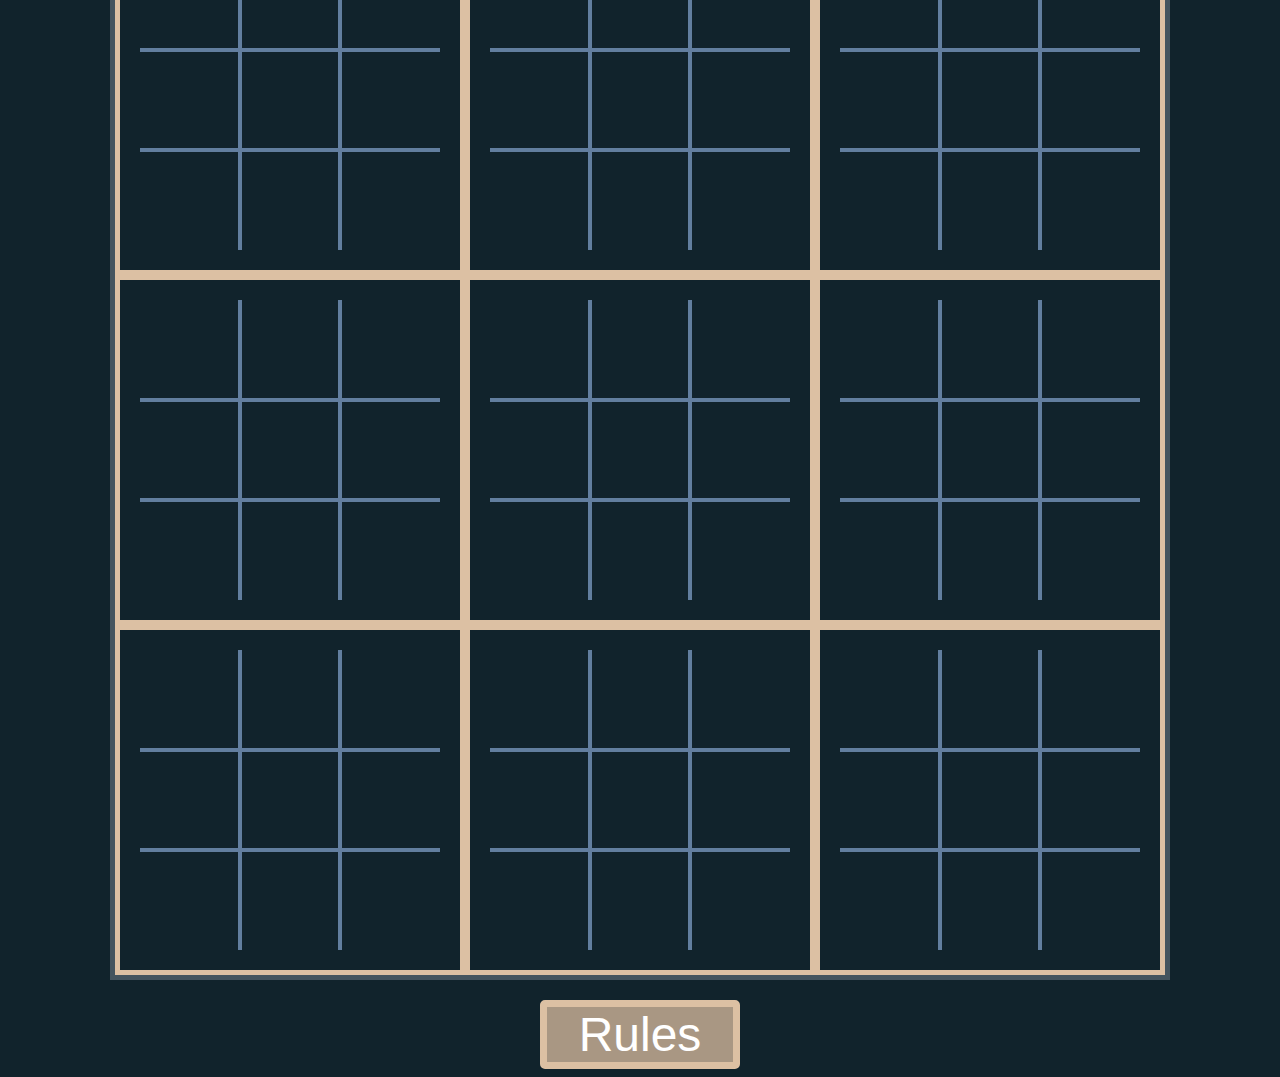
<file: index.html>
<!DOCTYPE html>
<html lang="en">
<head>
    <meta charset="UTF-8">
    <meta http-equiv="X-UA-Compatible" content="IE=edge">
    <meta name="viewport" content="width=device-width, initial-scale=1.0">
    <title>Super Tic Tac Toe</title>
    <link rel="stylesheet" href="style.css">
</head>
<body>
    <div class="turn">X's turn</div>
    <main>
        <div class="game-a1 game">
            <ul>
                <li><div class="game-a1-box-a1 box box-a1 game-a1-box"></div></li>
                <li><div class="game-a1-box-b1 box box-b1 game-a1-box"></div></li>
                <li><div class="game-a1-box-c1 box box-c1 game-a1-box"></div></li>
            </ul>
            <ul>
                <li><div class="game-a1-box-a2 box box-a2 game-a1-box"></div></li>
                <li><div class="game-a1-box-b2 box box-b2 game-a1-box"></div></li>
                <li><div class="game-a1-box-c2 box box-c2 game-a1-box"></div></li>
            </ul>
            <ul>
                <li><div class="game-a1-box-a3 box box-a3 game-a1-box"></div></li>
                <li><div class="game-a1-box-b3 box box-b3 game-a1-box"></div></li>
                <li><div class="game-a1-box-c3 box box-c3 game-a1-box"></div></li>
            </ul>
            <div class="stripes">
                <div class="stripe stripe-h stripe-a1-a1a3 stripe-a1a3"></div>
                <div class="stripe stripe-h stripe-a1-b1b3 stripe-b1b3"></div>
                <div class="stripe stripe-h stripe-a1-c1c3 stripe-c1c3"></div>
                <div class="stripe stripe-v stripe-a1-a1c1 stripe-a1c1"></div>
                <div class="stripe stripe-v stripe-a1-a2c2 stripe-a2c2"></div>
                <div class="stripe stripe-v stripe-a1-a3c3 stripe-a3c3"></div>
                <div class="stripe stripe-dm stripe-a1-a1c3 stripe-a1c3"></div>
                <div class="stripe stripe-dp stripe-a1-a3c1 stripe-a3c1"></div>
            </div>
            <div class="cover cover-a1"></div>
        </div>
        <div class="game-a2 game">
            <ul>
                <li><div class="game-a2-box-a1 box box-a1 game-a2-box"></div></li>
                <li><div class="game-a2-box-b1 box box-b1 game-a2-box"></div></li>
                <li><div class="game-a2-box-c1 box box-c1 game-a2-box"></div></li>
            </ul>
            <ul>
                <li><div class="game-a2-box-a2 box box-a2 game-a2-box"></div></li>
                <li><div class="game-a2-box-b2 box box-b2 game-a2-box"></div></li>
                <li><div class="game-a2-box-c2 box box-c2 game-a2-box"></div></li>
            </ul>
            <ul>
                <li><div class="game-a2-box-a3 box box-a3 game-a2-box"></div></li>
                <li><div class="game-a2-box-b3 box box-b3 game-a2-box"></div></li>
                <li><div class="game-a2-box-c3 box box-c3 game-a2-box"></div></li>
            </ul>
            <div class="stripes">
                <div class="stripe stripe-h stripe-a2-a1a3 stripe-a1a3"></div>
                <div class="stripe stripe-h stripe-a2-b1b3 stripe-b1b3"></div>
                <div class="stripe stripe-h stripe-a2-c1c3 stripe-c1c3"></div>
                <div class="stripe stripe-v stripe-a2-a1c1 stripe-a1c1"></div>
                <div class="stripe stripe-v stripe-a2-a2c2 stripe-a2c2"></div>
                <div class="stripe stripe-v stripe-a2-a3c3 stripe-a3c3"></div>
                <div class="stripe stripe-dm stripe-a2-a1c3 stripe-a1c3"></div>
                <div class="stripe stripe-dp stripe-a2-a3c1 stripe-a3c1"></div>
            </div>
            <div class="cover cover-a2"></div>
        </div>
        <div class="game-a3 game">
            <ul>
                <li><div class="game-a3-box-a1 box box-a1 game-a3-box"></div></li>
                <li><div class="game-a3-box-b1 box box-b1 game-a3-box"></div></li>
                <li><div class="game-a3-box-c1 box box-c1 game-a3-box"></div></li>
            </ul>
            <ul>
                <li><div class="game-a3-box-a2 box box-a2 game-a3-box"></div></li>
                <li><div class="game-a3-box-b2 box box-b2 game-a3-box"></div></li>
                <li><div class="game-a3-box-c2 box box-c2 game-a3-box"></div></li>
            </ul>
            <ul>
                <li><div class="game-a3-box-a3 box box-a3 game-a3-box"></div></li>
                <li><div class="game-a3-box-b3 box box-b3 game-a3-box"></div></li>
                <li><div class="game-a3-box-c3 box box-c3 game-a3-box"></div></li>
            </ul>
            <div class="stripes">
                <div class="stripe stripe-h stripe-a3-a1a3 stripe-a1a3"></div>
                <div class="stripe stripe-h stripe-a3-b1b3 stripe-b1b3"></div>
                <div class="stripe stripe-h stripe-a3-c1c3 stripe-c1c3"></div>
                <div class="stripe stripe-v stripe-a3-a1c1 stripe-a1c1"></div>
                <div class="stripe stripe-v stripe-a3-a2c2 stripe-a2c2"></div>
                <div class="stripe stripe-v stripe-a3-a3c3 stripe-a3c3"></div>
                <div class="stripe stripe-dm stripe-a3-a1c3 stripe-a1c3"></div>
                <div class="stripe stripe-dp stripe-a3-a3c1 stripe-a3c1"></div>
            </div>
            <div class="cover cover-a3"></div>
        </div>
        <div class="game-b1 game">
            <ul>
                <li><div class="game-b1-box-a1 box box-a1 game-b1-box"></div></li>
                <li><div class="game-b1-box-b1 box box-b1 game-b1-box"></div></li>
                <li><div class="game-b1-box-c1 box box-c1 game-b1-box"></div></li>
            </ul>
            <ul>
                <li><div class="game-b1-box-a2 box box-a2 game-b1-box"></div></li>
                <li><div class="game-b1-box-b2 box box-b2 game-b1-box"></div></li>
                <li><div class="game-b1-box-c2 box box-c2 game-b1-box"></div></li>
            </ul>
            <ul>
                <li><div class="game-b1-box-a3 box box-a3 game-b1-box"></div></li>
                <li><div class="game-b1-box-b3 box box-b3 game-b1-box"></div></li>
                <li><div class="game-b1-box-c3 box box-c3 game-b1-box"></div></li>
            </ul>
            <div class="stripes">
                <div class="stripe stripe-h stripe-b1-a1a3 stripe-a1a3"></div>
                <div class="stripe stripe-h stripe-b1-b1b3 stripe-b1b3"></div>
                <div class="stripe stripe-h stripe-b1-c1c3 stripe-c1c3"></div>
                <div class="stripe stripe-v stripe-b1-a1c1 stripe-a1c1"></div>
                <div class="stripe stripe-v stripe-b1-a2c2 stripe-a2c2"></div>
                <div class="stripe stripe-v stripe-b1-a3c3 stripe-a3c3"></div>
                <div class="stripe stripe-dm stripe-b1-a1c3 stripe-a1c3"></div>
                <div class="stripe stripe-dp stripe-b1-a3c1 stripe-a3c1"></div>
            </div>
            <div class="cover cover-b1"></div>
        </div>
        <div class="game-b2 game">
            <ul>
                <li><div class="game-b2-box-a1 box box-a1 game-b2-box"></div></li>
                <li><div class="game-b2-box-b1 box box-b1 game-b2-box"></div></li>
                <li><div class="game-b2-box-c1 box box-c1 game-b2-box"></div></li>
            </ul>
            <ul>
                <li><div class="game-b2-box-a2 box box-a2 game-b2-box"></div></li>
                <li><div class="game-b2-box-b2 box box-b2 game-b2-box"></div></li>
                <li><div class="game-b2-box-c2 box box-c2 game-b2-box"></div></li>
            </ul>
            <ul>
                <li><div class="game-b2-box-a3 box box-a3 game-b2-box"></div></li>
                <li><div class="game-b2-box-b3 box box-b3 game-b2-box"></div></li>
                <li><div class="game-b2-box-c3 box box-c3 game-b2-box"></div></li>
            </ul>
            <div class="stripes">
                <div class="stripe stripe-h stripe-b2-a1a3 stripe-a1a3"></div>
                <div class="stripe stripe-h stripe-b2-b1b3 stripe-b1b3"></div>
                <div class="stripe stripe-h stripe-b2-c1c3 stripe-c1c3"></div>
                <div class="stripe stripe-v stripe-b2-a1c1 stripe-a1c1"></div>
                <div class="stripe stripe-v stripe-b2-a2c2 stripe-a2c2"></div>
                <div class="stripe stripe-v stripe-b2-a3c3 stripe-a3c3"></div>
                <div class="stripe stripe-dm stripe-b2-a1c3 stripe-a1c3"></div>
                <div class="stripe stripe-dp stripe-b2-a3c1 stripe-a3c1"></div>
            </div>
            <div class="cover cover-b2"></div>
        </div>
        <div class="game-b3 game">
            <ul>
                <li><div class="game-b3-box-a1 box box-a1 game-b3-box"></div></li>
                <li><div class="game-b3-box-b1 box box-b1 game-b3-box"></div></li>
                <li><div class="game-b3-box-c1 box box-c1 game-b3-box"></div></li>
            </ul>
            <ul>
                <li><div class="game-b3-box-a2 box box-a2 game-b3-box"></div></li>
                <li><div class="game-b3-box-b2 box box-b2 game-b3-box"></div></li>
                <li><div class="game-b3-box-c2 box box-c2 game-b3-box"></div></li>
            </ul>
            <ul>
                <li><div class="game-b3-box-a3 box box-a3 game-b3-box"></div></li>
                <li><div class="game-b3-box-b3 box box-b3 game-b3-box"></div></li>
                <li><div class="game-b3-box-c3 box box-c3 game-b3-box"></div></li>
            </ul>
            <div class="stripes">
                <div class="stripe stripe-h stripe-b3-a1a3 stripe-a1a3"></div>
                <div class="stripe stripe-h stripe-b3-b1b3 stripe-b1b3"></div>
                <div class="stripe stripe-h stripe-b3-c1c3 stripe-c1c3"></div>
                <div class="stripe stripe-v stripe-b3-a1c1 stripe-a1c1"></div>
                <div class="stripe stripe-v stripe-b3-a2c2 stripe-a2c2"></div>
                <div class="stripe stripe-v stripe-b3-a3c3 stripe-a3c3"></div>
                <div class="stripe stripe-dm stripe-b3-a1c3 stripe-a1c3"></div>
                <div class="stripe stripe-dp stripe-b3-a3c1 stripe-a3c1"></div>
            </div>
            <div class="cover cover-b3"></div>
        </div>
        <div class="game-c1 game">
            <ul>
                <li><div class="game-c1-box-a1 box box-a1 game-c1-box"></div></li>
                <li><div class="game-c1-box-b1 box box-b1 game-c1-box"></div></li>
                <li><div class="game-c1-box-c1 box box-c1 game-c1-box"></div></li>
            </ul>
            <ul>
                <li><div class="game-c1-box-a2 box box-a2 game-c1-box"></div></li>
                <li><div class="game-c1-box-b2 box box-b2 game-c1-box"></div></li>
                <li><div class="game-c1-box-c2 box box-c2 game-c1-box"></div></li>
            </ul>
            <ul>
                <li><div class="game-c1-box-a3 box box-a3 game-c1-box"></div></li>
                <li><div class="game-c1-box-b3 box box-b3 game-c1-box"></div></li>
                <li><div class="game-c1-box-c3 box box-c3 game-c1-box"></div></li>
            </ul>
            <div class="stripes">
                <div class="stripe stripe-h stripe-c1-a1a3 stripe-a1a3"></div>
                <div class="stripe stripe-h stripe-c1-b1b3 stripe-b1b3"></div>
                <div class="stripe stripe-h stripe-c1-c1c3 stripe-c1c3"></div>
                <div class="stripe stripe-v stripe-c1-a1c1 stripe-a1c1"></div>
                <div class="stripe stripe-v stripe-c1-a2c2 stripe-a2c2"></div>
                <div class="stripe stripe-v stripe-c1-a3c3 stripe-a3c3"></div>
                <div class="stripe stripe-dm stripe-c1-a1c3 stripe-a1c3"></div>
                <div class="stripe stripe-dp stripe-c1-a3c1 stripe-a3c1"></div>
            </div>
            <div class="cover cover-c1"></div>
        </div>
        <div class="game-c2 game">
            <ul>
                <li><div class="game-c2-box-a1 box box-a1 game-c2-box"></div></li>
                <li><div class="game-c2-box-b1 box box-b1 game-c2-box"></div></li>
                <li><div class="game-c2-box-c1 box box-c1 game-c2-box"></div></li>
            </ul>
            <ul>
                <li><div class="game-c2-box-a2 box box-a2 game-c2-box"></div></li>
                <li><div class="game-c2-box-b2 box box-b2 game-c2-box"></div></li>
                <li><div class="game-c2-box-c2 box box-c2 game-c2-box"></div></li>
            </ul>
            <ul>
                <li><div class="game-c2-box-a3 box box-a3 game-c2-box"></div></li>
                <li><div class="game-c2-box-b3 box box-b3 game-c2-box"></div></li>
                <li><div class="game-c2-box-c3 box box-c3 game-c2-box"></div></li>
            </ul>
            <div class="stripes">
                <div class="stripe stripe-h stripe-c2-a1a3 stripe-a1a3"></div>
                <div class="stripe stripe-h stripe-c2-b1b3 stripe-b1b3"></div>
                <div class="stripe stripe-h stripe-c2-c1c3 stripe-c1c3"></div>
                <div class="stripe stripe-v stripe-c2-a1c1 stripe-a1c1"></div>
                <div class="stripe stripe-v stripe-c2-a2c2 stripe-a2c2"></div>
                <div class="stripe stripe-v stripe-c2-a3c3 stripe-a3c3"></div>
                <div class="stripe stripe-dm stripe-c2-a1c3 stripe-a1c3"></div>
                <div class="stripe stripe-dp stripe-c2-a3c1 stripe-a3c1"></div>
            </div>
            <div class="cover cover-c2"></div>
        </div>
        <div class="game-c3 game">
            <ul>
                <li><div class="game-c3-box-a1 box box-a1 game-c3-box"></div></li>
                <li><div class="game-c3-box-b1 box box-b1 game-c3-box"></div></li>
                <li><div class="game-c3-box-c1 box box-c1 game-c3-box"></div></li>
            </ul>
            <ul>
                <li><div class="game-c3-box-a2 box box-a2 game-c3-box"></div></li>
                <li><div class="game-c3-box-b2 box box-b2 game-c3-box"></div></li>
                <li><div class="game-c3-box-c2 box box-c2 game-c3-box"></div></li>
            </ul>
            <ul>
                <li><div class="game-c3-box-a3 box box-a3 game-c3-box"></div></li>
                <li><div class="game-c3-box-b3 box box-b3 game-c3-box"></div></li>
                <li><div class="game-c3-box-c3 box box-c3 game-c3-box"></div></li>
            </ul>
            <div class="stripes">
                <div class="stripe stripe-h stripe-c3-a1a3 stripe-a1a3"></div>
                <div class="stripe stripe-h stripe-c3-b1b3 stripe-b1b3"></div>
                <div class="stripe stripe-h stripe-c3-c1c3 stripe-c1c3"></div>
                <div class="stripe stripe-v stripe-c3-a1c1 stripe-a1c1"></div>
                <div class="stripe stripe-v stripe-c3-a2c2 stripe-a2c2"></div>
                <div class="stripe stripe-v stripe-c3-a3c3 stripe-a3c3"></div>
                <div class="stripe stripe-dm stripe-c3-a1c3 stripe-a1c3"></div>
                <div class="stripe stripe-dp stripe-c3-a3c1 stripe-a3c1"></div>
            </div>
            <div class="cover cover-c3"></div>
        </div>
        <div class="stripes-end">
            <div class="stripe-end stripe-h-end stripe-a1a3-end"></div>
            <div class="stripe-end stripe-h-end stripe-b1b3-end"></div>
            <div class="stripe-end stripe-h-end stripe-c1c3-end"></div>
            <div class="stripe-end stripe-v-end stripe-a1c1-end"></div>
            <div class="stripe-end stripe-v-end stripe-a2c2-end"></div>
            <div class="stripe-end stripe-v-end stripe-a3c3-end"></div>
            <div class="stripe-end stripe-dm-end stripe-a1c3-end"></div>
            <div class="stripe-end stripe-dp-end stripe-a3c1-end"></div>
        </div>
    </main>
    <div class="btn-rules">Rules</div>
    <div class="ann"></div>
    <div class="box-rules">
        <div class="ttl-rules">RULES</div>
        <ul class="text-rules">
            <li>The first player can play in any of these 81 spaces</li>
            <li>The next player must play in the game whose location corresponds to the square chosen in the previous move</li>
            <li>When someone gets 3 in a row in one of the games, that entire square is marked for them</li>
            <li>If a player is ever forced to play in a game that is already been won, well they can't, and instead they get to choose to play anywhere</li>
            <li>If a small game draws, it remains un-earned (neither an X nor an O is placed over it)</li>
            <li>If the entire game ends with a draw, the player who won the most small games wins the entire game</li>
            <li>Play continues until someone wins 3 games that are in a row</li>
        </ul>
        <div class="back-rules">Back</div>
    </div>
</body>
<script src="script.js"></script>
</html>
</file>
<file: style.css>
:root {
    --bg: #11232c;
    --border: #44545e;
    --line: #627e9f;
    --pieces: #a99783;
    --hl: #dcc0a3;
}

* {
    margin: 0;
    padding: 0;
    box-sizing: border-box;
    font-family: Arial, Helvetica, sans-serif;
}

body {
    background-color: var(--bg);
    display: flex;
    flex-direction: column;
    justify-content: center;
    align-items: center;
    height: 100vh;
    gap: 20px;
    overflow: hidden;
}

main {
    display: flex;
    width: 1060px;
    height: 1060px;
    flex-wrap: wrap;
    border: solid var(--border) 5px;
}

.game {
    width: 350px;
    height: 350px;
    border: solid var(--border) 5px;
    display: flex;
    flex-wrap: wrap;
    justify-content: center;
    align-items: center;
    font-size: 300px;
    color: var(--hl);
    position: relative;
    transition: border 0.3s ease;
}

.box {
    width: 100px;
    height: 100px;
    flex-wrap: wrap;
    text-align: center;
    font-size: 100px;
    color: var(--pieces);
    transition: all 0.3s ease;
}

.box-a1, .box-a2, .box-b1, .box-c1, .box-c2 {
    border-right: solid var(--line) 2px;
}

.box-a2, .box-a3, .box-b3, .box-c2, .box-c3 {
    border-left: solid var(--line) 2px;
}

.box-a1, .box-a2, .box-a3, .box-b1, .box-b3 {
    border-bottom: solid var(--line) 2px;
}

.box-b1, .box-b3, .box-c1, .box-c2, .box-c3 {
    border-top: solid var(--line) 2px;
}

.box-b2 {
    border: solid var(--line) 2px;
}

ul {
    list-style-type: none;
}

.turn {
    font-size: 60px;
    color: var(--hl);
}

.btn-rules {
    width: 200px;
    height: 75px;
    background-color: var(--pieces);
    border: solid var(--hl) 7px;
    border-radius: 5px;
    font-size: 48px;
    color: #fff;
    display: flex;
    justify-content: center;
    align-items: center;
    transition: background 0.3s ease, border 0.3s ease;
}

.btn-rules:hover {
    cursor: pointer;
    background-color: var(--hl);
    border: solid var(--pieces) 5px;
}

.ann {
    position: absolute;
    display: flex;
    justify-content: center;
    align-items: center;
    height: 100vh;
    width: 100vw;
    font-size: 300px;
    color: #fff;
    visibility: hidden;
}

/* stripes and cover */

.stripes, .cover {
    position: absolute;
    height: 350px;
    width: 350px;
    visibility: hidden;
}

.cover {
    font-size: 300px;
    color: var(--hl);
    display: flex;
    justify-content: center;
    align-items: center;
    transition: all 0.3s ease;
    opacity: 0;
}

.stripe, .stripe-end {
    position: relative;
    background-color: #fff;
    transition: all 0.3s ease;
}

.stripe-h {
    height: 5px;
    width: 0;
}

.stripe-v {
    height: 0;
    width: 5px;
}

.stripe-dp {
    height: 5px;
    width: 0;
    transform: rotate(-45deg);
}

.stripe-dm {
    height: 5px;
    width: 0;
    transform: rotate(45deg);
}

.stripe-a1a3 {
    top: 70px;
    left: 25px;
}

.stripe-b1b3 {
    top: 165px;
    left: 25px;
}

.stripe-c1c3 {
    top: 265px;
    left: 25px;
}

.stripe-a1c1 {
    top: 10px;
    left: 70px;
}

.stripe-a2c2 {
    top: 10px;
    left: 175px;
}

.stripe-a3c3 {
    top: 10px;
    left: 275px;
}

.stripe-a1c3 {
    top: 10px;
    left: 30px;
}

.stripe-a3c1 {
    top: 295px;
    left: 30px;
}

/* stripes-end */

.stripes-end {
    position: absolute;
    height: 1050px;
    width: 1050px;
    visibility: hidden;
}

.stripe-h-end {
    height: 10px;
    width: 0;
}

.stripe-v-end {
    height: 0;
    width: 10px;
}

.stripe-dp-end {
    height: 10px;
    width: 0;
    transform: rotate(-45deg);
}

.stripe-dm-end {
    height: 10px;
    width: 0;
    transform: rotate(45deg);
}

.stripe-a1a3-end {
    top: 170px;
    left: 25px;
}

.stripe-b1b3-end {
    top: 510px;
    left: 25px;
}

.stripe-c1c3-end {
    top: 850px;
    left: 25px;
}

.stripe-a1c1-end {
    top: -5px;
    left: 170px;
}

.stripe-a2c2-end {
    top: -5px;
    left: 520px;
}

.stripe-a3c3-end {
    top: -5px;
    left: 870px;
}

.stripe-a1c3-end {
    top: 0;
    left: 30px;
}

.stripe-a3c1-end {
    top: 975px;
    left: 30px;
}

.box-rules {
    position: absolute;
    display: flex;
    flex-direction: column;
    justify-content: start;
    align-items: center;
    gap: 75px;
    height: 1200px;
    width: 900px;
    border: solid var(--border) 10px;
    border-radius: 75px;
    background-color: var(--bg);
    visibility: hidden;
    opacity: 0;
    transition: all 0.2s ease;
    padding: 100px 75px;
}

.text-rules {
    font-size: 36px;
    text-align: justify;
    color: #fff;
    list-style-type: disc;
}

.ttl-rules {
    font-size: 60px;
    text-align: center;
    color: var(--line);
}

.back-rules {
    position: relative;
    top: 115px;
    width: 200px;
    height: 75px;
    background-color: var(--pieces);
    border: solid var(--hl) 7px;
    border-radius: 5px;
    font-size: 48px;
    color: #fff;
    display: flex;
    justify-content: center;
    align-items: center;
    transition: background 0.3s ease, border 0.3s ease;
}

.back-rules:hover {
    cursor: pointer;
    background-color: var(--hl);
    border: solid var(--pieces) 5px;
}
</file>
